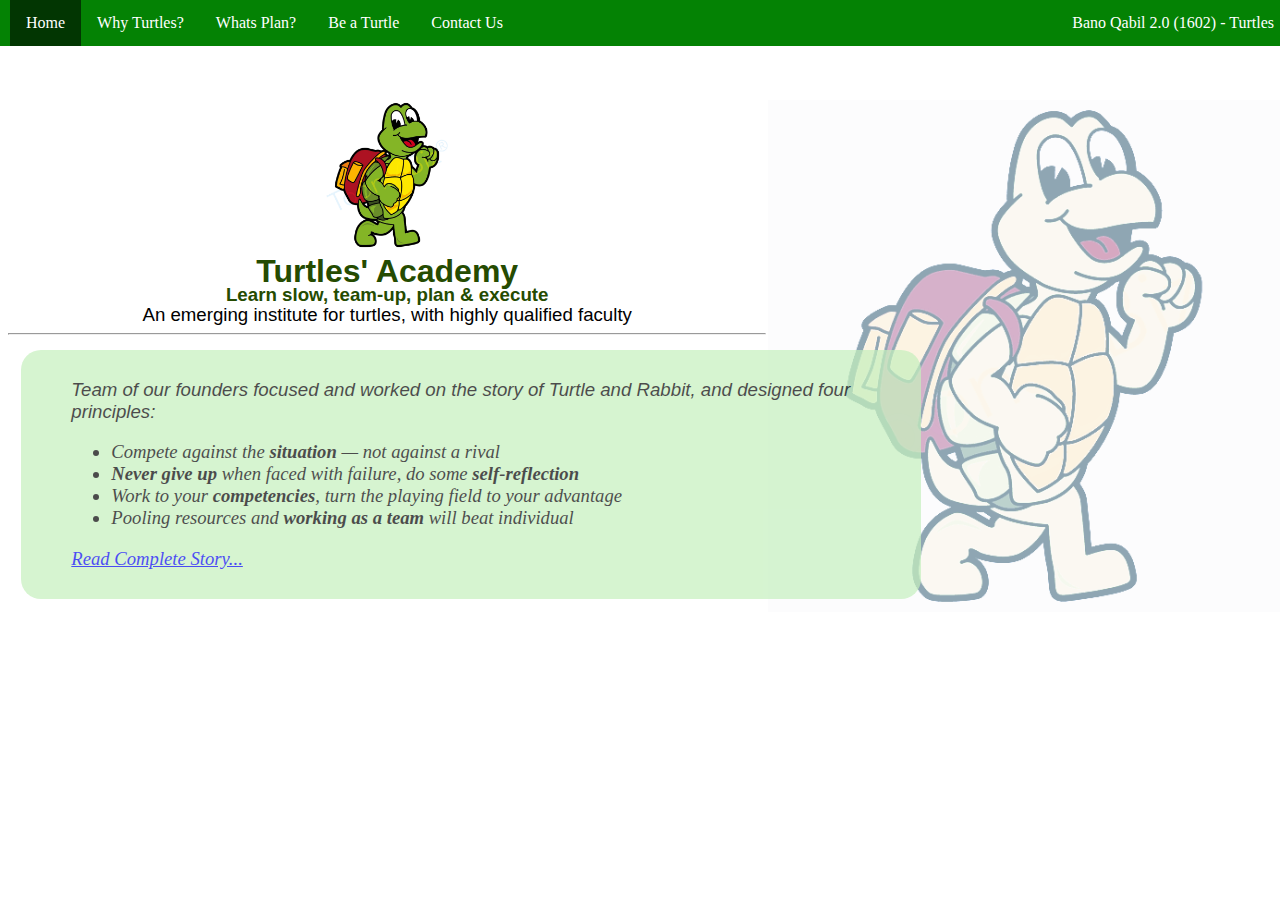
<file: index.html>
<!DOCTYPE html>
<html lang="en">
<head>
    <meta charset="UTF-8">
    <meta name="viewport" content="width=device-width, initial-scale=1.0">
    <title>Turtles' Academy</title>
    <link rel="icon" href="logo.png">
    <link rel="stylesheet" href="styles.css">
</head>
<body>
  <div id="navbar">
    <ul id="navbar">
      <li id="navbar"><a class="active" href="index.html">Home</a></li>
      <li id="navbar"><a href="story.html">Why Turtles?</a></li>
      <li id="navbar"><a href="courses.html">Whats Plan?</a></li>
      <li id="navbar"><a href="register.html">Be a Turtle</a></li>
      <li id="navbar"><a href="contact_us.html">Contact Us</a></li>
      <li id="titler">Bano Qabil 2.0 (1602) - Turtles</li>
    </ul>
  </div>
  <div id="icon">
    <img src="logo.png" width="150"alt="" id="monogram">
    <h1>Turtles' Academy</h1>
    <h3>Learn slow, team-up, plan & execute</h3>
    <p>An emerging institute for turtles, with highly qualified faculty</p>
    <hr>
  </div>
  <div id="quote">
    <p>Team of our founders focused and worked on the story of Turtle and Rabbit, and designed four principles:
        <ul>
            <li>Compete against the <b>situation</b> — not against a rival</li>
            <li><b>Never give up</b> when faced with failure, do some <b>self-reflection</b></li>
            <li>Work to your <b>competencies</b>, turn the playing field to your advantage</li>
            <li>Pooling resources and <b>working as a team</b> will beat individual</li>
        </ul>
         <a href="story.html">Read Complete Story...</a>
    </p>
  </div>
</body>
</html>
</file>
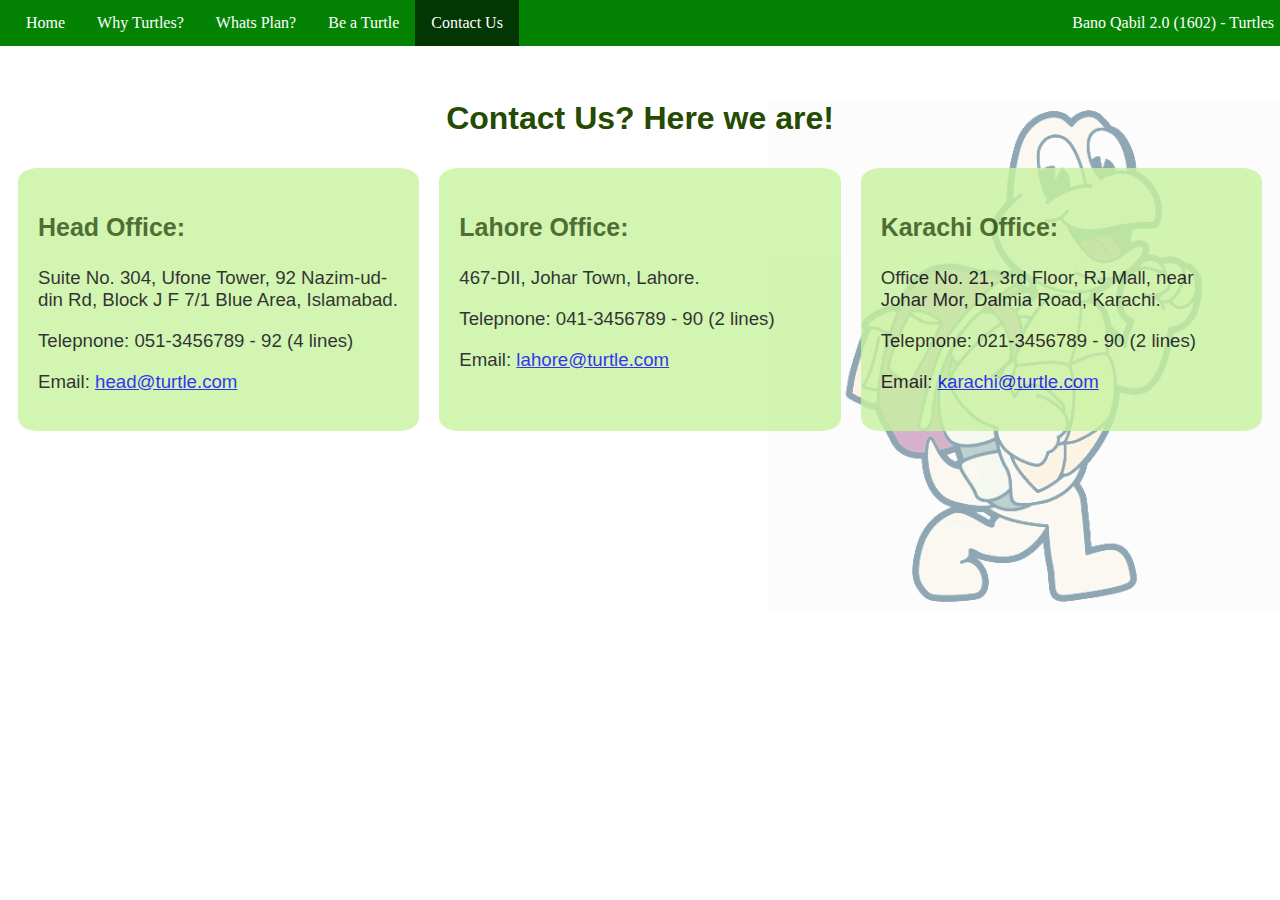
<file: contact_us.html>
<!DOCTYPE html>
<html lang="en">
<head>
    <meta charset="UTF-8">
    <meta name="viewport" content="width=device-width, initial-scale=1.0">
    <title>Contact Us</title>
    <link rel="icon" href="logo.png">
    <link rel="stylesheet" href="styles.css">
</head>
<body>
  <div id="navbar">
    <ul id="navbar">
      <li id="navbar"><a href="index.html">Home</a></li>
      <li id="navbar"><a href="story.html">Why Turtles?</a></li>
      <li id="navbar"><a href="courses.html">Whats Plan?</a></li>
      <li id="navbar"><a href="register.html">Be a Turtle</a></li>
      <li id="navbar"><a class="active" href="contact_us.html">Contact Us</a></li>
      <li id="titler">Bano Qabil 2.0 (1602) - Turtles</li>
    </ul>
  </div>
  <div align="center">
    <h1>Contact Us? Here we are!</h1>
  </div>
<div id="flex_contact">
  <div class="olive_bg_flex">
    <h3>Head Office:</h3>
    <p>Suite No. 304, Ufone Tower, 92 Nazim-ud-din Rd, Block J F 7/1 Blue Area, Islamabad.</p>
    <p>Telepnone: 051-3456789 - 92 (4 lines)</p>
    <p>Email: <a href="mailto:head@turtle.com">head@turtle.com</a></p>
  </div>
  
  <div class="olive_bg_flex">
    <h3>Lahore Office:</h3>
    <p>467-DII, Johar Town, Lahore.</p>
    <p>Telepnone: 041-3456789 - 90 (2 lines)</p>
    <p>Email: <a href="mailto:lahore@turtle.com">lahore@turtle.com</a></p>
  </div>
  
  <div class="olive_bg_flex">
    <h3>Karachi Office:</h3>
    <p>Office No. 21, 3rd Floor, RJ Mall, near Johar Mor, Dalmia Road, Karachi.</p>
    <p>Telepnone: 021-3456789 - 90 (2 lines)</p>
    <p>Email: <a href="mailto:karachi@turtle.com">karachi@turtle.com</a></p>
  </div>
</div>
</body>
</html>
</file>
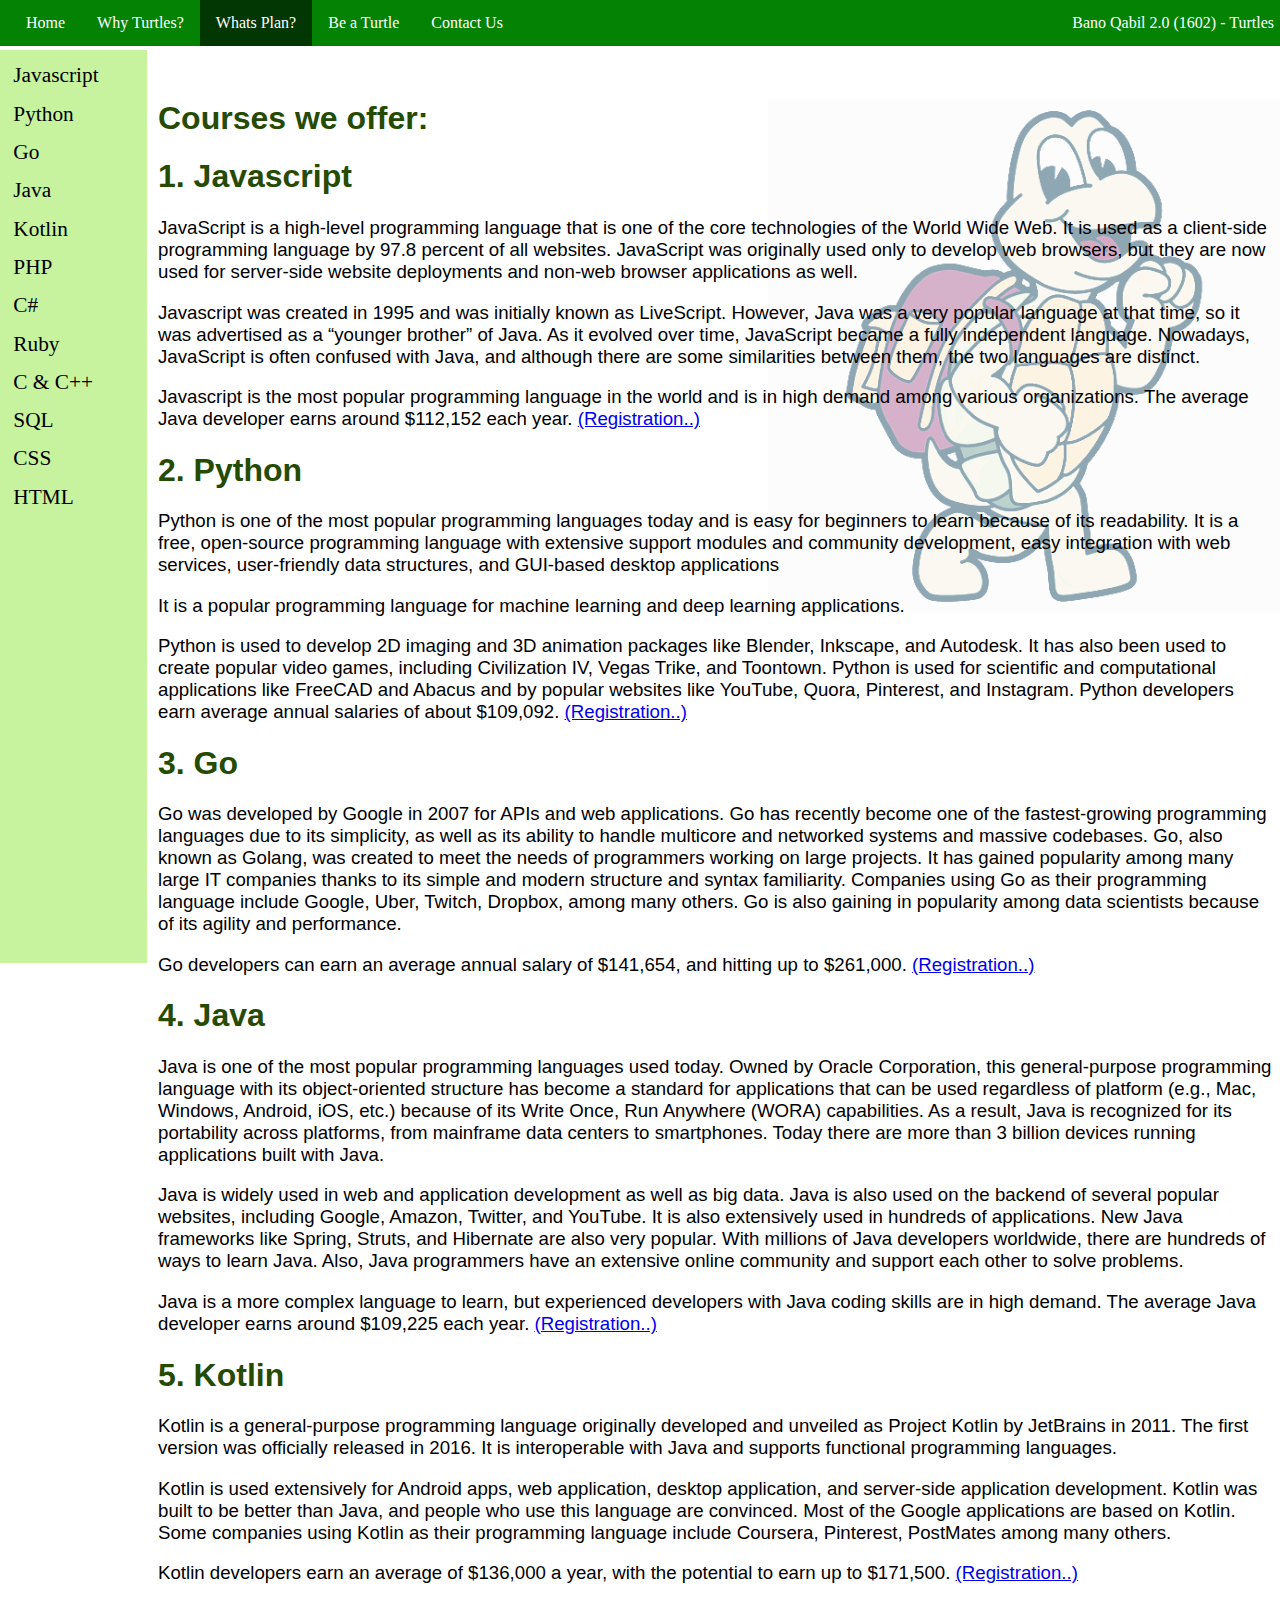
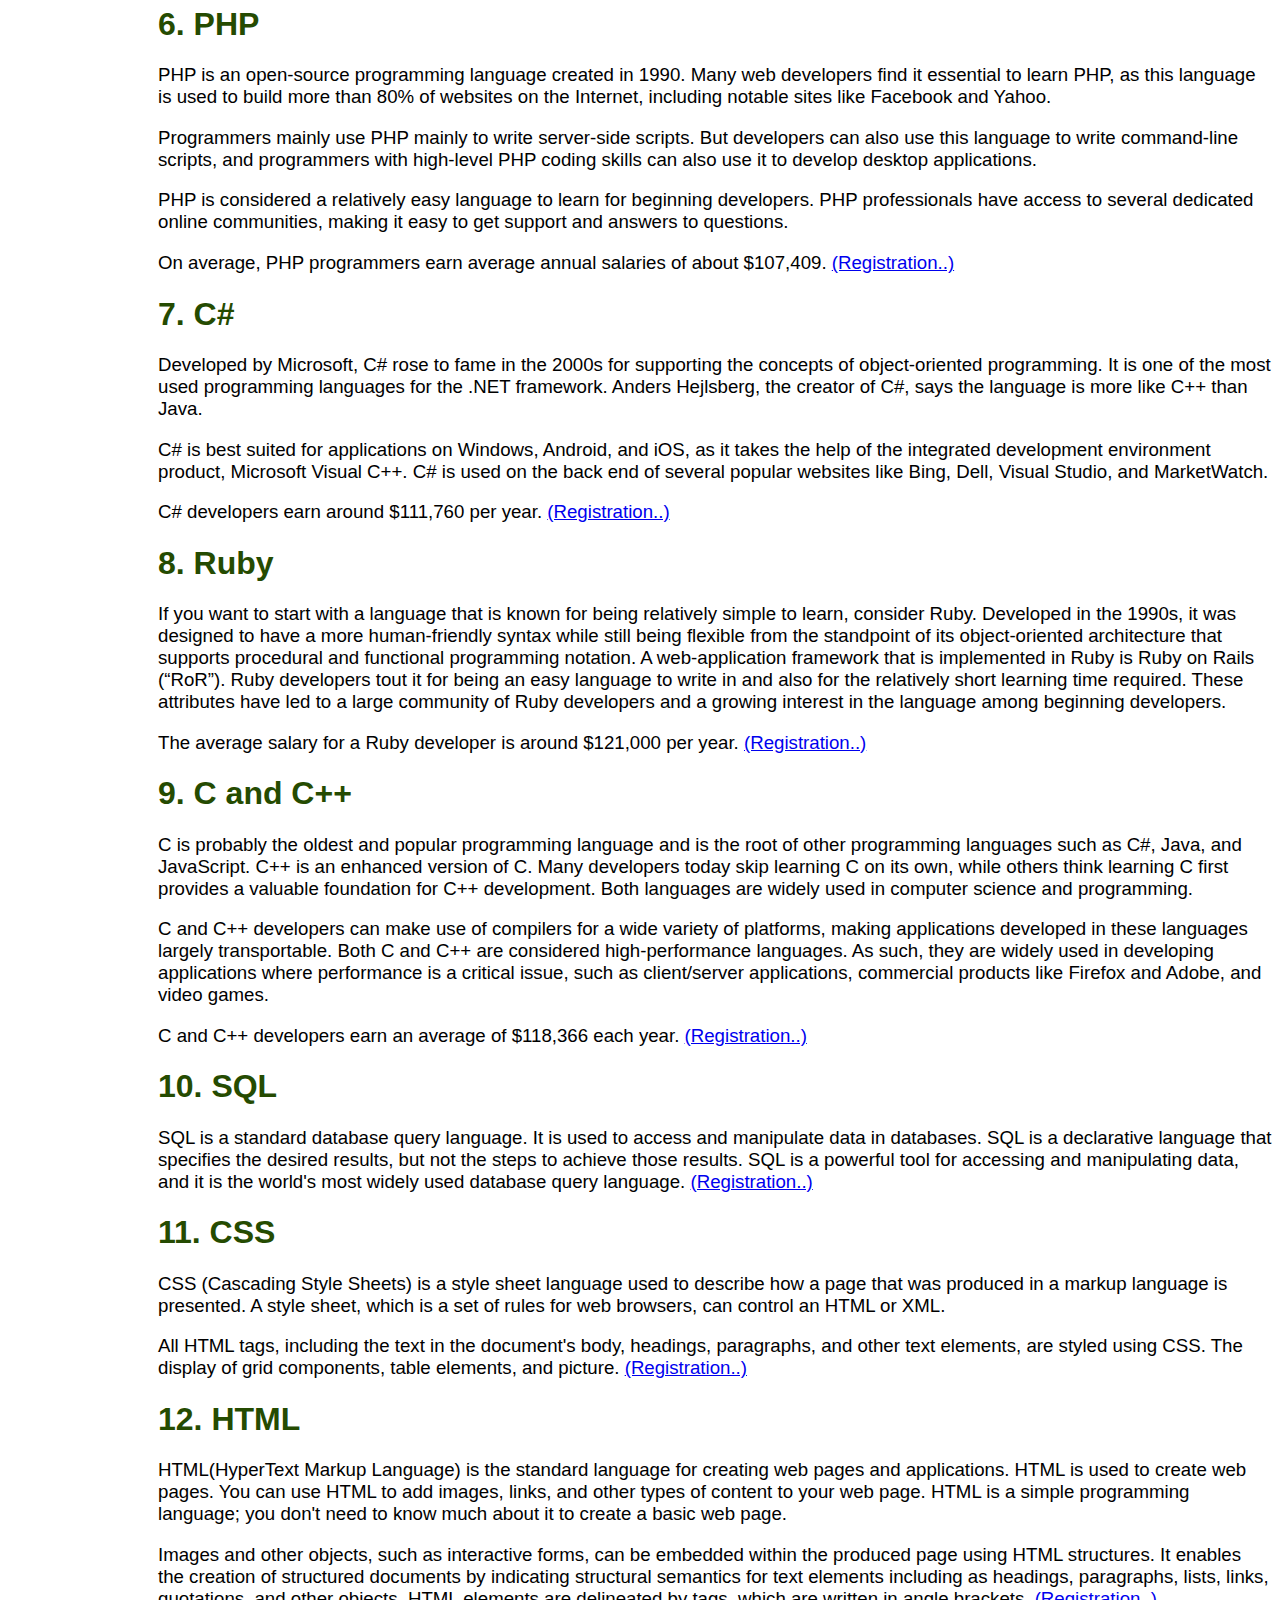
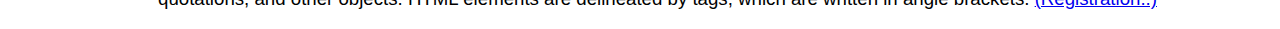
<file: courses.html>
<!DOCTYPE html>
<html lang="en">
<head>
    <meta charset="UTF-8">
    <meta name="viewport" content="width=device-width, initial-scale=1.0">
    <title>Courses</title>
    <link rel="icon" href="logo.png">
    <link rel="stylesheet" href="styles.css">
</head>
<body>
  <div id="navbar">
    <ul id="navbar">
      <li id="navbar"><a href="index.html">Home</a></li>
      <li id="navbar"><a href="story.html">Why Turtles?</a></li>
      <li id="navbar"><a class="active" href="courses.html">Whats Plan?</a></li>
      <li id="navbar"><a href="register.html">Be a Turtle</a></li>
      <li id="navbar"><a href="contact_us.html">Contact Us</a></li>
      <li id="titler">Bano Qabil 2.0 (1602) - Turtles</li>
    </ul>
  </div>
    <div id="index">
      <ol id="index_list">
        <li id="index_list"><a href="#javascript">Javascript</a></li>
        <li id="index_list"><a href="#python">Python</a></li>
        <li id="index_list"><a href="#go">Go</a></li>
        <li id="index_list"><a href="#java">Java</a></li>
        <li id="index_list"><a href="#kotlin">Kotlin</a></li>
        <li id="index_list"><a href="#php">PHP</a></li>
        <li id="index_list"><a href="#c#">C#</a></li>
        <li id="index_list"><a href="#ruby">Ruby</a></li>
        <li id="index_list"><a href="#c">C & C++</a></li>
        <li id="index_list"><a href="#sql">SQL</a></li>
        <li id="index_list"><a href="#css">CSS</a></li>
        <li id="index_list"><a href="#html">HTML</a></li>
      </ol>
    </div>
<div id="courses_detail">
  <h1  id="javascript">Courses we offer:</h1>
<h1>1. Javascript</h1>
<p>JavaScript is a high-level programming language that is one of the core technologies of
the World Wide Web. It is used as a client-side programming language by 97.8 percent
of all websites. JavaScript was originally used only to develop web browsers, but they
are now used for server-side website deployments and non-web browser applications
as well.</p>
<p>Javascript was created in 1995 and was initially known as LiveScript. However, Java
was a very popular language at that time, so it was advertised as a “younger brother” of
Java. As it evolved over time, JavaScript became a fully independent language.
Nowadays, JavaScript is often confused with Java, and although there are some
similarities between them, the two languages are distinct.
</p>
<p id="python">Javascript is the most popular programming language in the world and is in high
demand among various organizations. The average Java developer earns around
$112,152 each year. <a href="register.html">(Registration..)</a></p>

<h1>2. Python</h1>
<p>Python is one of the most popular programming languages today and is easy for
beginners to learn because of its readability. It is a free, open-source programming
language with extensive support modules and community development, easy
integration with web services, user-friendly data structures, and GUI-based desktop
applications</p>
<p>It is a popular programming language for machine learning and deep
learning applications.</p>
<p id="go">Python is used to develop 2D imaging and 3D animation packages like Blender,
Inkscape, and Autodesk. It has also been used to create popular video games, including
Civilization IV, Vegas Trike, and Toontown. Python is used for scientific and
computational applications like FreeCAD and Abacus and by popular websites like
YouTube, Quora, Pinterest, and Instagram. Python developers earn average annual
salaries of about $109,092. <a href="register.html">(Registration..)</a></p>

<h1>3. Go</h1>
<p>Go was developed by Google in 2007 for APIs and web applications. Go has recently
become one of the fastest-growing programming languages due to its simplicity, as well
as its ability to handle multicore and networked systems and massive codebases.
Go, also known as Golang, was created to meet the needs of programmers working on
large projects. It has gained popularity among many large IT companies thanks to its
simple and modern structure and syntax familiarity. Companies using Go as their
programming language include Google, Uber, Twitch, Dropbox, among many others. Go
is also gaining in popularity among data scientists because of its agility and
performance.</p>
<p id="java">Go developers can earn an average annual salary of $141,654, and hitting up to
$261,000. <a href="register.html">(Registration..)</a></p>

<h1>4. Java</h1>
<p>Java is one of the most popular programming languages used today.
Owned by Oracle Corporation, this general-purpose programming language with its
object-oriented structure has become a standard for applications that can be used
regardless of platform (e.g., Mac, Windows, Android, iOS, etc.) because of its Write
Once, Run Anywhere (WORA) capabilities. As a result, Java is recognized for its
portability across platforms, from mainframe data centers to smartphones. Today there
are more than 3 billion devices running applications built with Java.</p>
<p>Java is widely used in web and application development as well as big data. Java is
also used on the backend of several popular websites, including Google, Amazon,
Twitter, and YouTube. It is also extensively used in hundreds of applications. New Java
frameworks like Spring, Struts, and Hibernate are also very popular. With millions of
Java developers worldwide, there are hundreds of ways to learn Java. Also, Java
programmers have an extensive online community and support each other to solve
problems.</p>
<p id="kotlin">Java is a more complex language to learn, but experienced developers with Java
coding skills are in high demand. The average Java developer earns around $109,225
each year. <a href="register.html">(Registration..)</a></p>

<h1>5. Kotlin</h1>
<p>Kotlin is a general-purpose programming language originally developed and unveiled as
Project Kotlin by JetBrains in 2011. The first version was officially released in 2016. It is
interoperable with Java and supports functional programming languages.</p>
<p>Kotlin is used extensively for Android apps, web application, desktop application, and
server-side application development. Kotlin was built to be better than Java, and people
who use this language are convinced. Most of the Google applications are based on
Kotlin. Some companies using Kotlin as their programming language include Coursera,
Pinterest, PostMates among many others.</p>
<p id="php">Kotlin developers earn an average of $136,000 a year, with the potential to earn up to
$171,500. <a href="register.html">(Registration..)</a></p>

<h1>6. PHP</h1>
<p>PHP is an open-source programming language created in 1990. Many web developers
find it essential to learn PHP, as this language is used to build more than 80% of
websites on the Internet, including notable sites like Facebook and Yahoo.</p>
<p>Programmers mainly use PHP mainly to write server-side scripts. But developers can
also use this language to write command-line scripts, and programmers with high-level
PHP coding skills can also use it to develop desktop applications.</p>
<p>PHP is considered a relatively easy language to learn for beginning developers. PHP
professionals have access to several dedicated online communities, making it easy to
get support and answers to questions.</p>
<p id="c#">On average, PHP programmers earn average annual salaries of about $107,409. <a href="register.html">(Registration..)</a></p>

<h1>7. C#</h1>
<p>Developed by Microsoft, C# rose to fame in the 2000s for supporting the concepts of
object-oriented programming. It is one of the most used programming languages for the
.NET framework. Anders Hejlsberg, the creator of C#, says the language is more like
C++ than Java.</p>
<p>C# is best suited for applications on Windows, Android, and iOS, as it takes the help of
the integrated development environment product, Microsoft Visual C++. C# is used on
the back end of several popular websites like Bing, Dell, Visual Studio, and
MarketWatch.</p> 
<p id="ruby">C# developers earn around $111,760 per year. <a href="register.html">(Registration..)</a></p>

<h1>8. Ruby</h1>
<p>If you want to start with a language that is known for being relatively simple to learn,
consider Ruby. Developed in the 1990s, it was designed to have a more human-friendly
syntax while still being flexible from the standpoint of its object-oriented architecture that
supports procedural and functional programming notation. A web-application framework
that is implemented in Ruby is Ruby on Rails (“RoR”). Ruby developers tout it for being
an easy language to write in and also for the relatively short learning time required.
These attributes have led to a large community of Ruby developers and a growing
interest in the language among beginning developers.</p> 
<p id="c">The average salary for a Ruby
developer is around $121,000 per year. <a href="register.html">(Registration..)</a></p>

<h1>9. C and C++</h1>
<p>C is probably the oldest and popular programming language and is the root of other
programming languages such as C#, Java, and JavaScript. C++ is an enhanced version
of C. Many developers today skip learning C on its own, while others think learning C
first provides a valuable foundation for C++ development. Both languages are widely
used in computer science and programming.</p>
<p>C and C++ developers can make use of compilers for a wide variety of platforms,
making applications developed in these languages largely transportable. Both C and
C++ are considered high-performance languages. As such, they are widely used in
developing applications where performance is a critical issue, such as client/server
applications, commercial products like Firefox and Adobe, and video games.</p>
<p id="sql">C and C++ developers earn an average of $118,366 each year. <a href="register.html">(Registration..)</a></p>

<h1>10. SQL</h1>
<p id="css">SQL is a standard database query language. It is used to access and manipulate data
in databases. SQL is a declarative language that specifies the desired results, but not
the steps to achieve those results. SQL is a powerful tool for accessing and
manipulating data, and it is the world's most widely used database query language. <a href="register.html">(Registration..)</a></p>

<h1>11. CSS</h1>
<p>CSS (Cascading Style Sheets) is a style sheet language used to describe how a page
that was produced in a markup language is presented. A style sheet, which is a set of
rules for web browsers, can control an HTML or XML.</p>
<p id="html">All HTML tags, including the text in the document's body, headings, paragraphs, and
other text elements, are styled using CSS. The display of grid components, table
elements, and picture. <a href="register.html">(Registration..)</a></p>

<h1>12. HTML</h1>
<p>HTML(HyperText Markup Language) is the standard language for creating web pages
and applications. HTML is used to create web pages. You can use HTML to add
images, links, and other types of content to your web page. HTML is a simple
programming language; you don't need to know much about it to create a basic web
page.</p>
<p>Images and other objects, such as interactive forms, can be embedded within the
produced page using HTML structures. It enables the creation of structured documents
by indicating structural semantics for text elements including as headings, paragraphs,
lists, links, quotations, and other objects. HTML elements are delineated by tags, which
are written in angle brackets. <a href="register.html">(Registration..)</a></p>
</div>
</body>
</html>
</file>
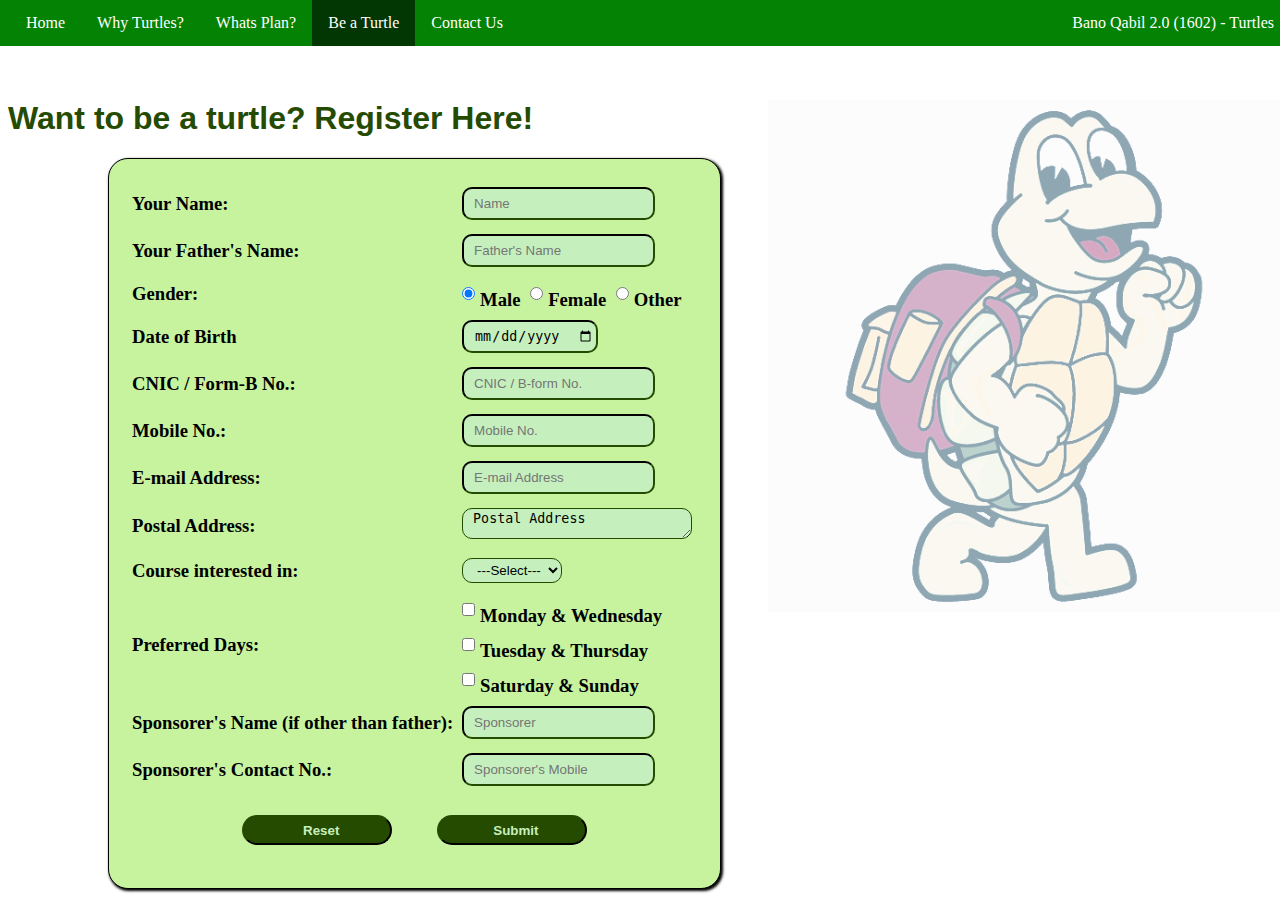
<file: register.html>
<!DOCTYPE html>
<html lang="en">
<head>
    <meta charset="UTF-8">
    <meta name="viewport" content="width=device-width, initial-scale=1.0">
    <title>Register</title>
    <link rel="icon" href="logo.png">
    <link rel="stylesheet" href="styles.css">
</head>
<body>
  <div id="navbar">
    <ul id="navbar">
      <li id="navbar"><a href="index.html">Home</a></li>
      <li id="navbar"><a href="story.html">Why Turtles?</a></li>
      <li id="navbar"><a href="courses.html">Whats Plan?</a></li>
      <li id="navbar"><a class="active" href="register.html">Be a Turtle</a></li>
      <li id="navbar"><a href="contact_us.html">Contact Us</a></li>
      <li id="titler">Bano Qabil 2.0 (1602) - Turtles</li>
    </ul>
  </div>
    <h1>Want to be a turtle? Register Here!</h1>
    
    <form name="register" action="" method="POST">
    <div id="form">
    <table>
      <tr>
        <td id="labels">
          Your Name:
        </td>
        <td>
          <input type="text" name="name" placeholder="Name" required>
        </td>
      </tr>
      <tr>
        <td id="labels">
          Your Father's Name:
        </td>
        <td>
          <input type="text" name="fname" placeholder="Father's Name" required>
        </td>
      </tr>
      <tr>
        <td id="labels">
          Gender:
        </td>
        <td>
          <label><input type="radio" name="gender" checked>Male</label>
          <label><input type="radio" name="gender">Female</label>
          <label><input type="radio" name="gender">Other</label>
        </td>
      </tr>
      <tr>
        <td id="labels">
         Date of Birth
        </td>
        <td>
          <input type="date" name="dob" required>
        </td>
      </tr>
      <tr>
        <td id="labels">
         CNIC / Form-B No.:
        </td>
        <td>
          <input type="text" name="cnic" placeholder="CNIC / B-form No." required>
        </td>
      </tr>
      <tr>
        <td id="labels">
         Mobile No.:
        </td>
        <td>
          <input type="text" name="mobile" placeholder="Mobile No." required>
        </td>
      </tr>
      <tr>
        <td id="labels">
         E-mail Address:
        </td>
        <td>
          <input type="email" name="email" placeholder="E-mail Address" required>
        </td>
      </tr>
      <tr>
        <td id="labels">
         Postal Address:
        </td>
        <td>
          <textarea rows="3" cols="25" name="address" required>Postal Address</textarea>
        </td>
      </tr>
      <tr>
        <td id="labels">
          Course interested in:
        </td>
        <td>
          <select size="1" name="course" required>
            <option value="" hidden selected disabled>---Select---</option>
            <option value="">Java Script</option>
            <option value="">Python</option>
            <option value="">Go</option>
            <option value="">Java</option>
            <option value="">Kotlin</option>
            <option value="">PHP</option>
            <option value="">C#</option>
            <option value="">Ruby</option>
            <option value="">C and C++</option>
            <option value="">SQL</option>
            <option value="">CSS</option>
            <option value="">HTML</option>
          </select>
        </td>
      </tr>
      <tr>
        <td id="labels">
         Preferred Days:
        </td>
        <td>
          <label><input type="checkbox" name="option1">Monday & Wednesday</label><br>
          <label><input type="checkbox" name="option1">Tuesday & Thursday</label><br>
          <label><input type="checkbox" name="option1">Saturday & Sunday</label>
        </td>
      </tr>
      <tr>
        <td id="labels">
        Sponsorer's Name (if other than father):
        </td>
        <td>
          <input type="text" name="sponsor" placeholder="Sponsorer">
        </td>
      </tr>
      <tr>
        <td id="labels">
         Sponsorer's Contact No.:
        </td>
        <td>
          <input type="text" name="sponsor_cell" placeholder="Sponsorer's Mobile">
        </td>
      </tr>
      <tr>
        <td colspan="2" align="center">
          <input class="buttons_r" type="reset" name="reset" value="Reset">
          <input class="buttons_r" type="submit" name="submit" value="Submit">
        </td>
      </tr>
    </table>
    </div>
    </form>
</body>
</html>
</file>
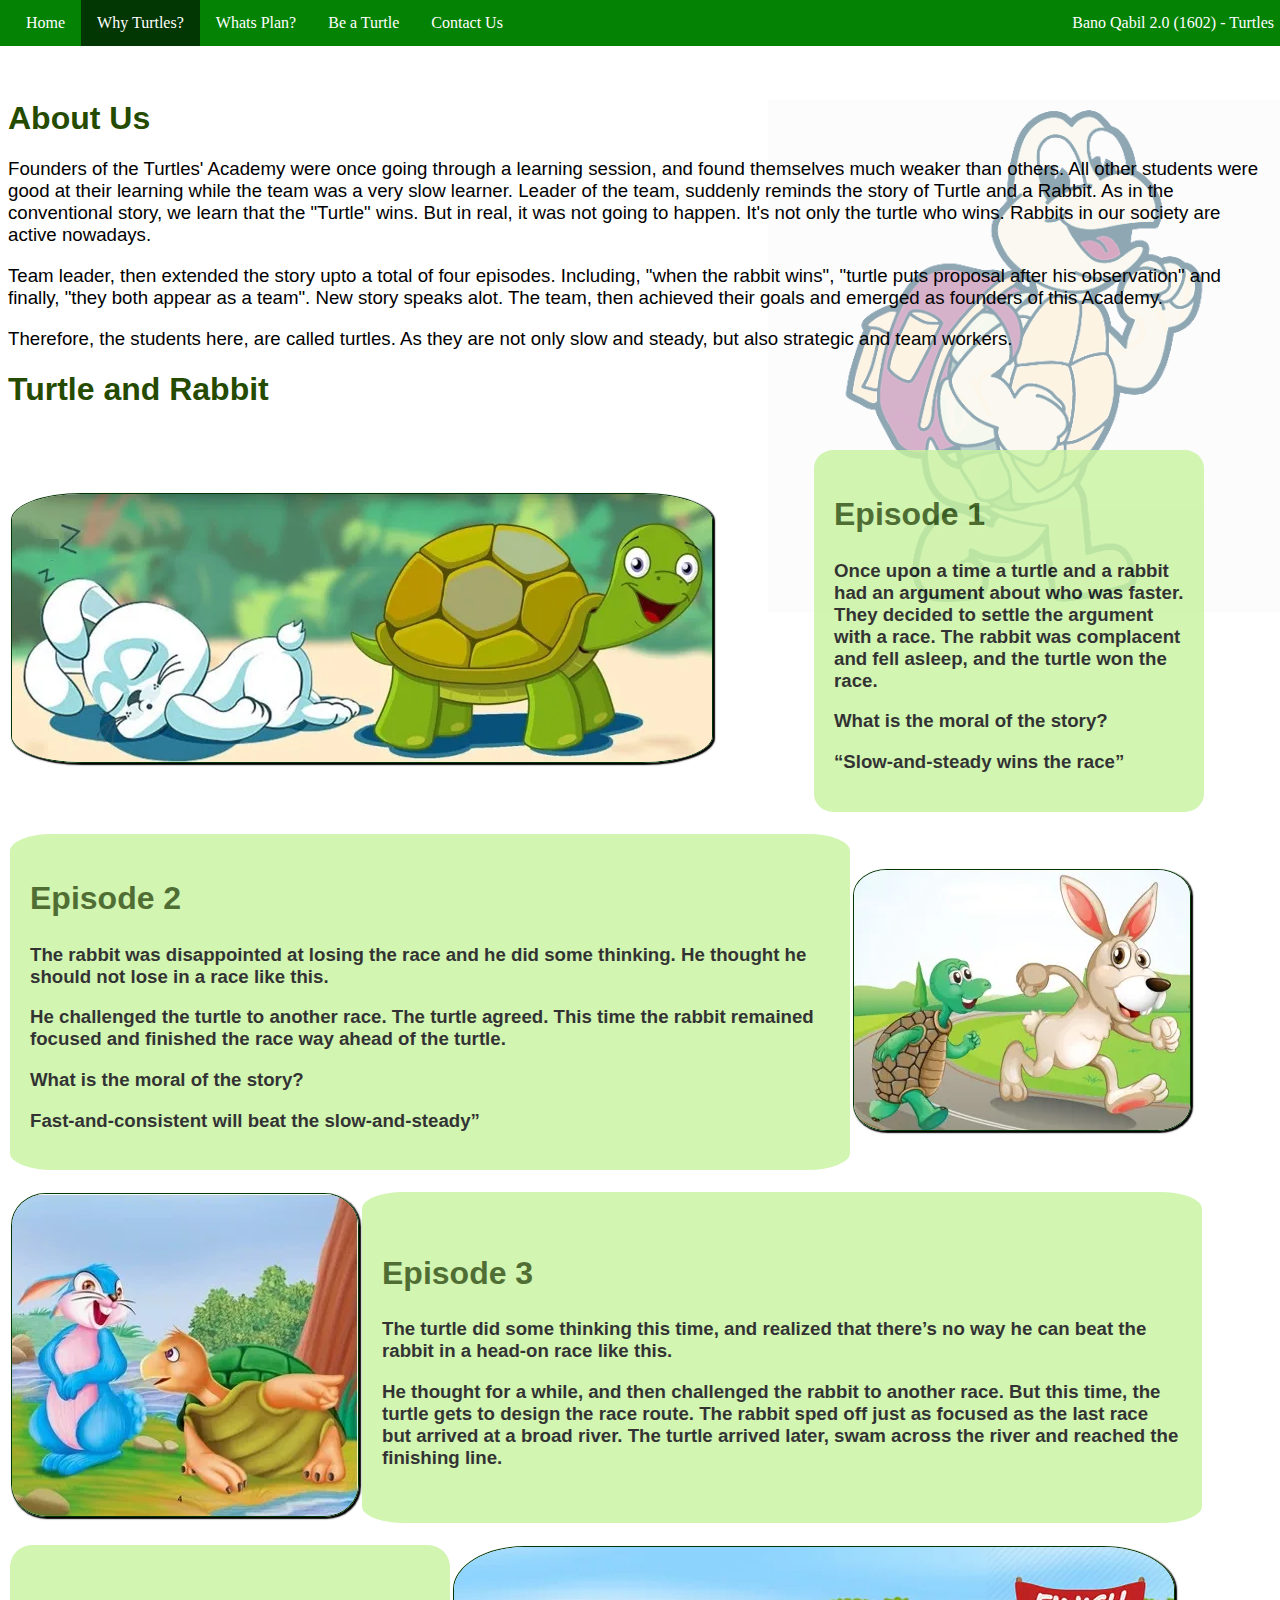
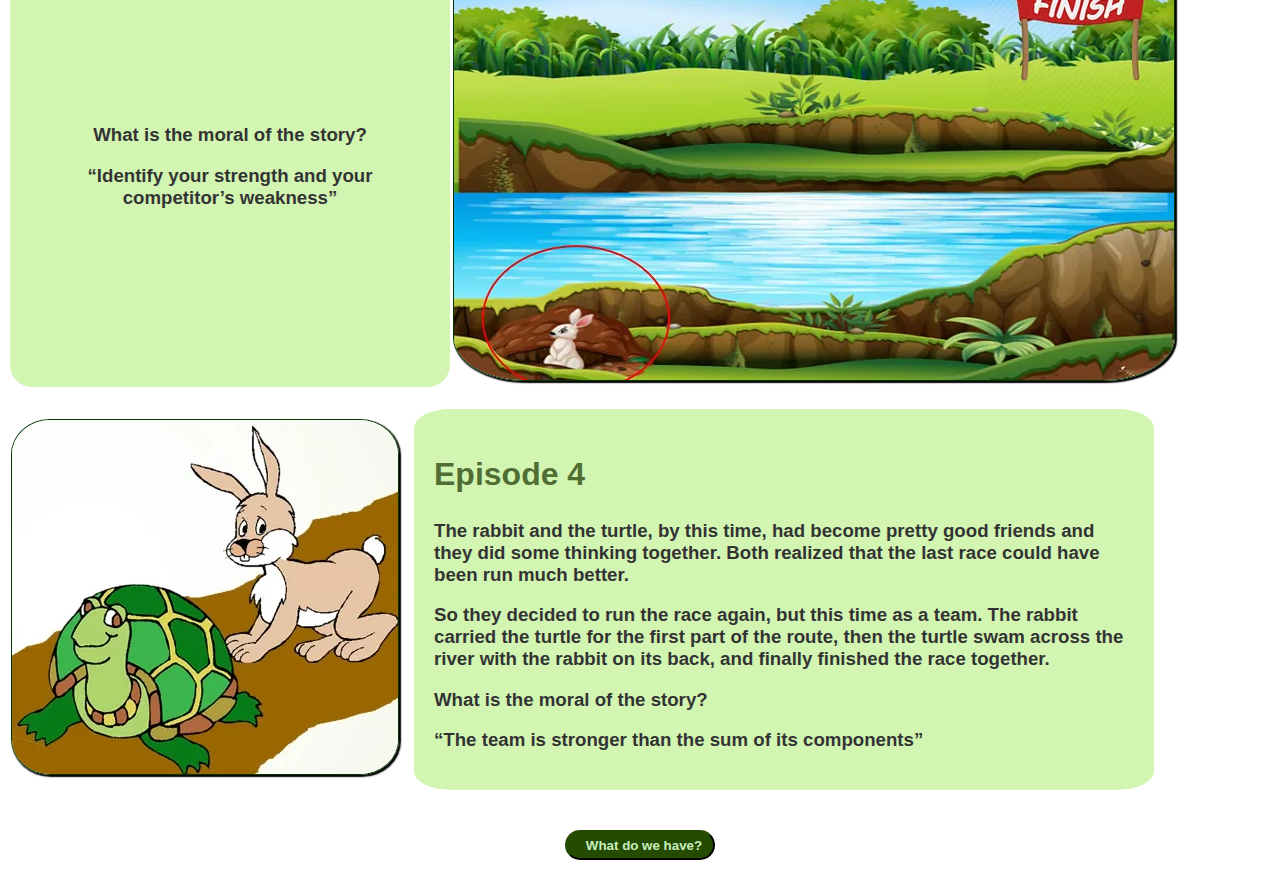
<file: story.html>
<!DOCTYPE html>
<html lang="en">
<head>
    <meta charset="UTF-8">
    <meta name="viewport" content="width=device-width, initial-scale=1.0">
    <title>About Us</title>
    <link rel="icon" href="logo.png">
    <link rel="stylesheet" href="styles.css">
</head>
<body>
  <div id="navbar">
    <ul id="navbar">
      <li id="navbar"><a href="index.html">Home</a></li>
      <li id="navbar"><a class="active" href="story.html">Why Turtles?</a></li>
      <li id="navbar"><a href="courses.html">Whats Plan?</a></li>
      <li id="navbar"><a href="register.html">Be a Turtle</a></li>
      <li id="navbar"><a href="contact_us.html">Contact Us</a></li>
      <li id="titler">Bano Qabil 2.0 (1602) - Turtles</li>
    </ul>
  </div>
  <div>
<h1>About Us</h1>
<p>Founders of the Turtles' Academy were once going through a learning session, and found themselves much weaker than others.
All other students were good at their learning while the team was a very slow learner. Leader of the team, suddenly reminds the story of 
Turtle and a Rabbit. As in the conventional story, we learn that the "Turtle" wins. But in real, it was not going to happen.
It's not only the turtle who wins. Rabbits in our society are active nowadays.</p>
<p>Team leader, then extended the story upto a total of four episodes. Including, "when the rabbit wins", "turtle puts proposal after his observation" 
and finally, "they both appear as a team". New story speaks alot. The team, then achieved their goals and emerged as founders of this Academy.</p>
<p>Therefore, the students here, are called turtles. As they are not only slow and steady, but also strategic and team workers.</p>
<h1>Turtle and Rabbit</h1>
<br>
<table>
  <tr>
    <td width="800" id="labels">
      <img src="story1.webp" class="img">
    </td>
    <td width="350" class="olive_bg">
      <h2>Episode 1</h2>
      <p>Once upon a time a turtle and a rabbit had an argument about who was
      faster. They decided to settle the argument with a race. The rabbit was
      complacent and fell asleep, and the turtle won the race.</p>
      <p>What is the moral of the story?</p>
      <p><b>“Slow-and-steady wins the race”</b></p>
    </td>
  </tr>
</table>
<br>
<table>
  <tr>
    <td width="800" class="olive_bg">
      <h2>Episode 2</h2>
      <p>The rabbit was disappointed at losing the race and he did some thinking.
      He thought he should not lose in a race like this.</p>
      <p>He challenged the turtle to another race. The turtle agreed. This time the
      rabbit remained focused and finished the race way ahead of the turtle.</p>
      <p>What is the moral of the story?</p>
      <p><b>Fast-and-consistent will beat the
      slow-and-steady”</b></p>
    </td>
    <td width="300" id="labels">
      <img src="story2.webp" class="img">
    </td>
  </tr>
</table>
<br>
<table>
  <tr>
    <td width="300" id="labels">
      <img src="story3.webp" class="img">
    </td>
    <td width="800" class="olive_bg">
      <h2>Episode 3</h2>
      <p>The turtle did some thinking this time, and realized that there’s no way
      he can beat the rabbit in a head-on race like this.</p>
      <p>He thought for a while, and then challenged the rabbit to another race.
      But this time, the turtle gets to design the race route. The rabbit sped off
      just as focused as the last race but arrived at a broad river. The turtle
      arrived later, swam across the river and reached the finishing line.</p>
    </td>
  </tr>
</table>
<br>
<table>
  <tr>
    <td width="400" class="olive_bg" align="center" id="labels">
      <p>What is the moral of the story?</p>
      <p><b>“Identify your strength and your competitor’s
      weakness”</b></p>
    </td>
    <td width="700" id="labels">
      <img src="story3b.webp" class="img">
    </td>
  </tr>
</table>
<br>
<table>
  <tr>
    <td width="400">
      <img src="story4.webp" class="img" id="labels">
    </td>
    <td width="700" class="olive_bg">
      <h2>Episode 4</h2>
      <p>The rabbit and the turtle, by this time, had become pretty good friends
      and they did some thinking together. Both realized that the last race
      could have been run much better.</p>
      <p>So they decided to run the race again, but this time as a team. The rabbit
      carried the turtle for the first part of the route, then the turtle swam
      across the river with the rabbit on its back, and finally finished the race
      together.</p>
      <p>What is the moral of the story?</p>
      <p><b>“The team is stronger than the sum of its
      components”</b></p>
    </td>
  </tr>
</table>
<br>
<div style="text-align:center;">
<input type="button" value="What do we have?" Onclick="location.href='courses.html'" class="buttons_r">
</div>
</div>
</body>
</html>
</file>
<file: styles.css>
body{
  background-image: url(background.png);
  background-repeat: no-repeat;
  background-position-y: 100px;
  background-position-x: right;
  background-attachment: fixed;
  background-color: lighten;
  background-blend-mode: overlay;
  background-size: 40%;
  margin-top: 100px;
}

/* Navbar */
ul#navbar {
  list-style-type: none;
  margin: 0;
  padding: 0px 10px;
  overflow: hidden;
  background-color: #048204;
  position: fixed;
  top: 0;
  width: 100%;
  left: 0;
  z-index: 99;
  transition: 0.4s;
}

li#navbar {
  float: left;
}

li#navbar_mobile {
  float: left;
  visibility: hidden;
  width: 0;
}

li#titler {
  float: right;
  display: block;
  color: white;
  text-align: center;
  padding: 14px 16px;
  text-decoration: none;
}

li#navbar a{
  display: block;
  color: white;
  text-align: center;
  padding: 14px 16px;
  text-decoration: none;
}

li#navbar a:hover:not(.active) {
  background-color: #111;
}

.active {
  background-color: #023602;
}
  
#icon {
  margin-top: 50px;
  width: 60%;
  height: 250px;
  text-align: center;
  vertical-align: center;
  line-height: 1px;
}

#quote {
  background-color: #c5f0bd;
  opacity: 70%;
  text-align: left;
  padding-right: 50px;
  padding-left: 50px;
  padding-bottom: 10px;
  padding-top: 10px;
  margin-right: 50%;
  margin-left: 10pt;
  width: 600pt;
  font-size: 14pt;
  font-style: italic;
  border-radius: 20px;
}

h1, h2, h3, h4, h5, h6 {
  color: #254b01;
  font-family:'Gill Sans', 'Gill Sans MT', Calibri, 'Trebuchet MS', sans-serif;
}

p{
  font-family: 'Segoe UI', Tahoma, Geneva, Verdana, sans-serif;
  font-size: 14pt;
}

form {
  background-color: #c7f39f;
  width: max-content;
  padding: 20px;
  margin-left: 100px;
  border-radius: 20px;
  border-color: #254b01;
  border: 1pt solid;
  box-shadow: 1pt 1pt 2pt;
  
}

input, textarea, select{
  background-color: #c5f0bd;
  border-color: #254b01;
  border-radius: 10px;
  height: 25px;
  margin: 5px;
  padding: 2px;
  padding-left: 10px;
  display: inline;
}

input:hover{
  transform: scale(1.05);
}

.buttons_r{
  background-color: #254b01;
  color: #c5f0bd;
  font-weight: bold;
  height: 30px;
  width: 150px;
  margin: 20px;
  border-radius: 50px;
}

td{
  font-weight: bold;
  font-size: 14pt;
  vertical-align: center;
}

.olive_bg{
  background-color: #c7f39f;
  opacity: 80%;
  font-size: 16pt;
  padding: 20px;
  border-radius: 5%;
}

#flex_contact {
  display: flex;
}

.olive_bg_flex{
  background-color: #c7f39f;
  opacity: 80%;
  font-size: 16pt;
  padding: 20px;
  border-radius: 5%;
  width:300px; 
  flex: 1;
  margin: 10px;
}

.olive_bg_flex:hover{
  transform: scale(1.05);
}

.img{
  border-radius: 10%;
  border: 1pt solid;
  border-color: #023602;
  box-shadow: 1pt 1pt 1pt;
}


/* Index in courses page */
#index{
  flex: 1;
}

ol#index_list{
  list-style-type: none;
  font-size: 16pt;
  width: 100pt;
  margin: 0pt;
  padding: 5pt;
  background-color: #c7f39f;
  color: #023602;
  position: fixed;
  left: 0;
  top: 50px;
  height: 100vh;
}

li#index_list a{
  display: block;
  color: rgb(0, 0, 0);
  padding: 5pt;
  text-decoration: none;
}

li#index_list a:hover{
  background-color: #254b01;
  color: azure;
}

#courses_detail{
  margin-left: 150px;
  margin-top: 10px;
}

/* Mobile Phones */
@media screen and (max-width: 480px) {
body{
  background-image: url(background.png);
  background-repeat: no-repeat;
  background-position-y: 100px;
  background-position-x: center;
  background-attachment: fixed;
  background-color: lighten;
  background-blend-mode: overlay;
  background-size: 80%;
  margin-top: 50px;
}

h1, h2, h3, h4, h5, h6 {
  color: #254b01;
  font-family:'Gill Sans', 'Gill Sans MT', Calibri, 'Trebuchet MS', sans-serif;
  size: 70%;
}

p{
  font-family: 'Segoe UI', Tahoma, Geneva, Verdana, sans-serif;
  font-size: 12pt;
}

ul#navbar {
  list-style-type: none;
  margin: 0;
  padding: 0px 10px;
  overflow: hidden;
  background-color: #048204;
  position: fixed;
  top: 0;
  width: 100%;
  left: 0;
  z-index: 99;
  height: 40px;
}

li#titler {
  float: right;
  display: block;
  color: white;
  text-align: center;
  padding: 10px 5px;
  margin-right: 5px;
  text-decoration: none;
  display: none;
}

li#navbar a{
  display: block;
  color: white;
  text-align: center;
  padding: 10px 5px;
  text-decoration: none;
}

li#navbar a:hover:not(.active) {
  background-color: #111;
}

.active {
  background-color: #023602;
}

#monogram {
  visibility: hidden;
  height: 0;
}

#icon {
  margin-top: 0px;
  width: 100%;
  height: 250px;
  text-align: center;
  vertical-align: center;
  line-height: 1px;
  font-size: 90%;
}

#icon>p{
  font-size: 90%;
}

#quote {
  background-color: #c5f0bd;
  opacity: 70%;
  text-align: left;
  padding-right: 10px;
  padding-left: 10px;
  padding-bottom: 10px;
  padding-top: 10px;
  margin-right: 10%;
  margin-left: 10pt;
  width: 320px;
  font-size: 12pt;
  font-style: italic;
  border-radius: 20px;
}

ol#index_list{
  visibility: hidden;
  width: 0;
}

li#index_list a{
  visibility: hidden;
  width: 0;
}

li#index_list a:hover{
  background-color: #254b01;
  color: azure;
} 

#courses_detail{
  margin-left: 0px;
  margin-top: 10px;
  font-size: 90%;
}

form {
  background-color: #c7f39f;
  opacity: 70%;
  width: max-content;
  padding: 0px;
  margin-left: 5px;
  border: 0pt;
  box-shadow: 0pt 0pt 0pt;
  
}

#labels {
  width: 0;
  visibility: hidden;
  display: none;
}

#form > td {
  padding: 0;
  margin: 0;
}

#flex_contact {
  display: block;
}

}
</file>
